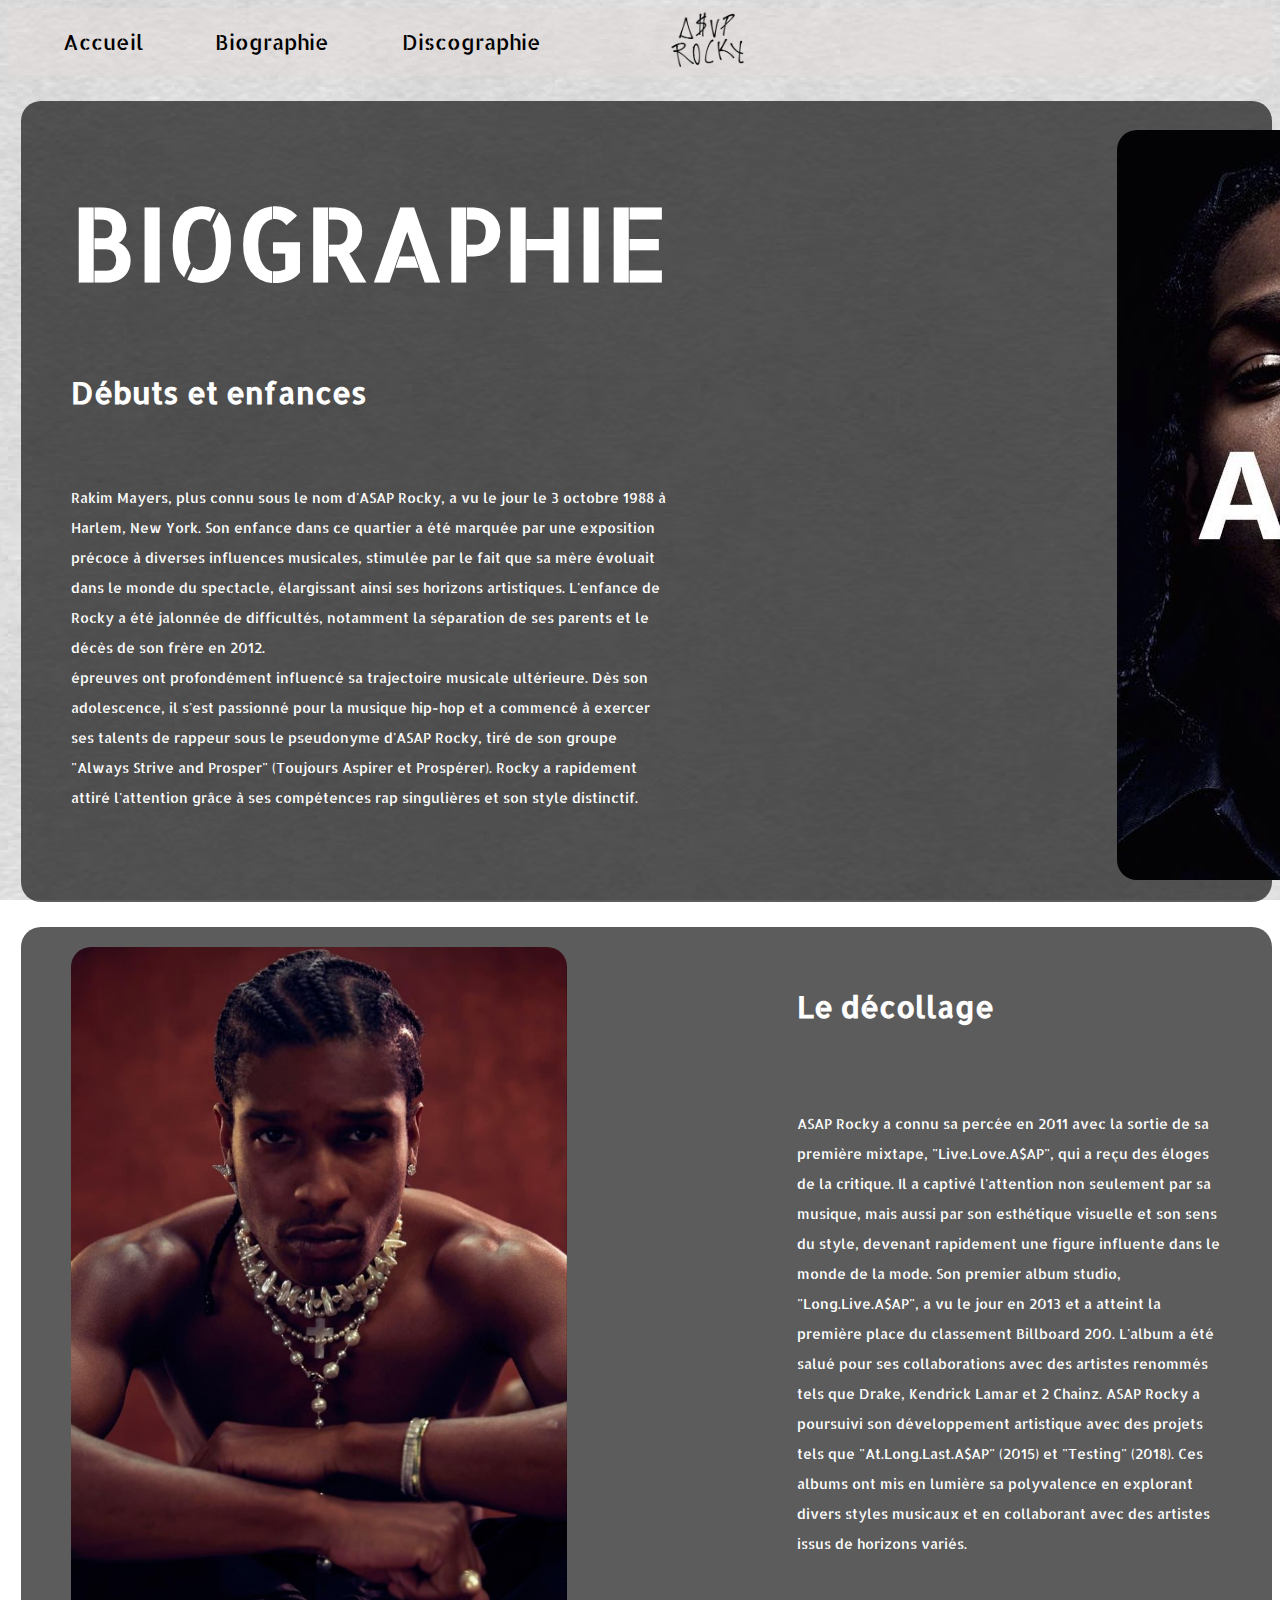
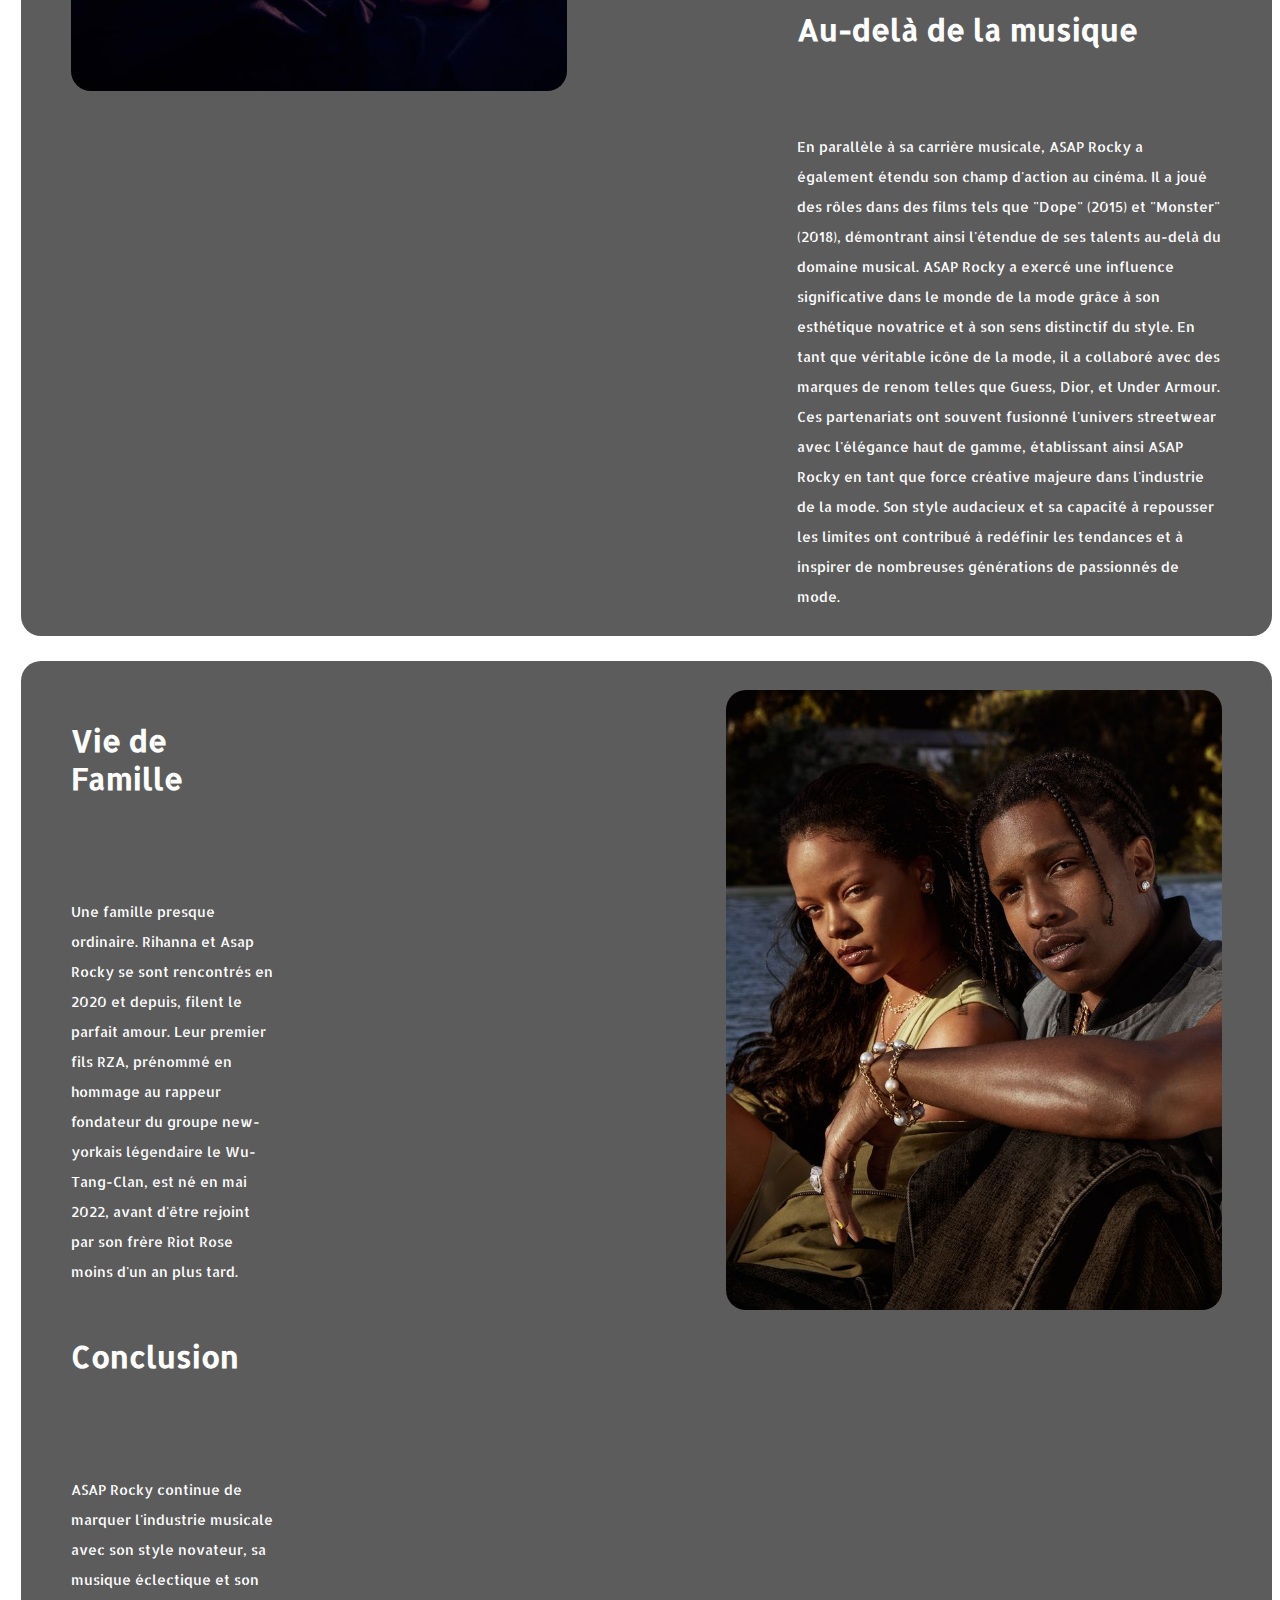
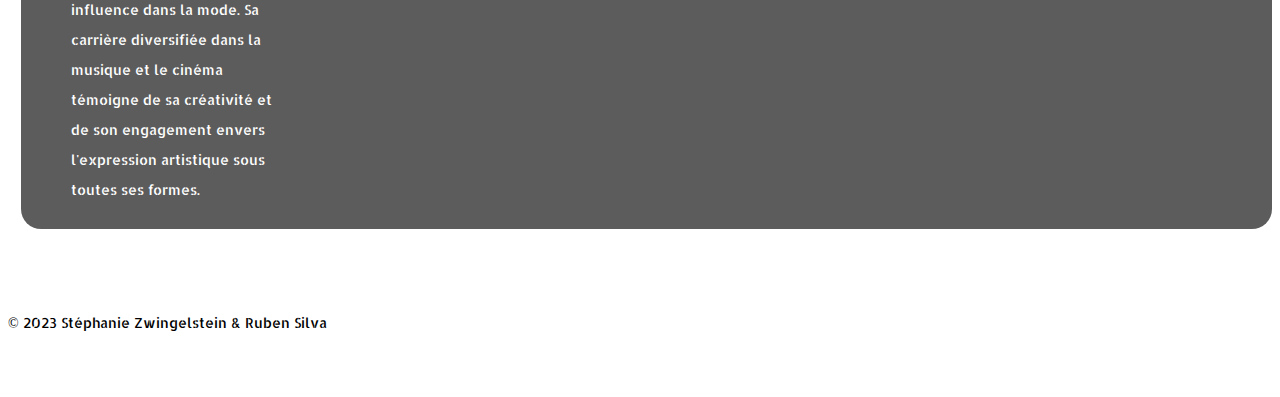
<file: HTML/Biographie.html>
<!DOCTYPE html>
<html lang="fr">
<head>
    <meta charset="UTF-8">
    <meta name="viewport" content="width=device-width, initial-scale=1.0">
    <link rel="stylesheet" href="../CSS/style.css" media="all">
    <link rel="stylesheet" href="https://cdnjs.cloudflare.com/ajax/libs/font-awesome/6.5.1/css/all.min.css" integrity="sha512-DTOQO9RWCH3ppGqcWaEA1BIZOC6xxalwEsw9c2QQeAIftl+Vegovlnee1c9QX4TctnWMn13TZye+giMm8e2LwA==" crossorigin="anonymous" referrerpolicy="no-referrer" />
    <link rel="stylesheet" type="text/css" href="//fonts.googleapis.com/css?family=Allerta+Stencil" />
    <link rel="icon" href="../Image/logo1.png">
    <title>ASAP Rocky</title>
</head>
<body class="Biographie">
    <header class="menu">
        <nav>
            <ul>
                <li><a href="../index.html">Accueil</a></li>
                <li><a href="#">Biographie</a></li>
                <li><a href="Discographie.html">Discographie</a></li>
            </ul>
        </nav>
        <a class="logo" href="../index.html">
            <img src="../Image/A$VP_ROCKY_black.png" width="80px" alt="Logo ASAP ROCKY">
            </a>
            <div class="media">
                <a href="https://open.spotify.com/intl-fr/artist/13ubrt8QOOCPljQ2FL1Kca?si=rkYCY140RQmG4-lphoN6HA"><i class="fa-brands fa-spotify"></i></a>
                <a href="https://www.youtube.com/@asaprockyvevo"><i class="fa-brands fa-youtube"></i></a>
                <a href="https://www.instagram.com/asaprocky/"><i class="fa-brands fa-instagram"></i></a>
            </div>
    </header>
    <div class="redaction-droite">
        <article class="gauche">
            <h1>BI0GRAPHIE</h1>
            <h5 class="mini-title">Débuts et enfances</h5><br>
            <p>Rakim Mayers, plus connu sous le nom d'ASAP Rocky, a vu le jour le 3 octobre 1988 à Harlem, New York. 
                Son enfance dans ce quartier a été marquée par une exposition précoce à diverses influences musicales, 
                stimulée par le fait que sa mère évoluait dans le monde du spectacle, élargissant ainsi ses horizons artistiques.
                L'enfance de Rocky a été jalonnée de difficultés, notamment la séparation de ses parents et le décès 
                de son frère en 2012. <br> épreuves ont profondément influencé sa trajectoire musicale ultérieure.
                Dès son adolescence, il s'est passionné pour la musique hip-hop et a commencé à exercer ses talents de rappeur 
                sous le pseudonyme d'ASAP Rocky, tiré de son groupe "Always Strive and Prosper" (Toujours Aspirer et Prospérer). 
                Rocky a rapidement attiré l'attention grâce à ses compétences rap singulières et son style distinctif. 
                </p>
        </article>
        <div>
            <img class="bio1" src="../Image/bio1.jpg" width="496" alt="Photo ASAP">
        </div>
    </div>

    <div class="redaction-droite">
        <br><br>
        <div>
            <img class="bio2" src="../Image/bio2.jpg" width="496" alt="Photo ASAP">
        </div>
        <div class="droite">
           <h5 class="mini-title">Le décollage</h5><br>
        <p>
            ASAP Rocky a connu sa percée en 2011 avec la sortie de sa première mixtape, "Live.Love.A$AP", qui a reçu des 
            éloges de la critique. Il a captivé l'attention non seulement par sa musique, mais aussi par son esthétique visuelle  
            et son sens du style, devenant rapidement une figure influente dans le monde de la mode.
            Son premier album studio, "Long.Live.A$AP", a vu le jour en 2013 et a atteint la première place du classement Billboard 200.
            L'album a été salué pour ses collaborations avec des artistes renommés tels que Drake, Kendrick Lamar et 2 Chainz.
            ASAP Rocky a poursuivi son développement artistique avec des projets 
            tels que "At.Long.Last.A$AP" (2015) et "Testing" (2018). Ces albums ont mis en lumière sa polyvalence en explorant 
             divers styles musicaux et en collaborant avec des artistes issus de horizons variés. 
        </p>
        <h5 class="mini-title">Au-delà de la musique</h5><br>
        <p>En parallèle à sa carrière musicale, ASAP Rocky a également étendu son champ d'action au cinéma. Il a joué des rôles dans des films tels que "Dope" (2015) et "Monster" (2018), démontrant ainsi l'étendue de ses talents au-delà du domaine musical.
            ASAP Rocky a exercé une influence significative dans le monde de la mode grâce à son esthétique novatrice et à son sens distinctif du style. En tant que véritable icône de la mode, il a collaboré avec des marques de renom telles que Guess, Dior, et Under Armour. Ces partenariats ont souvent fusionné l'univers streetwear avec l'élégance haut de gamme, établissant ainsi ASAP Rocky en tant que force créative majeure dans l'industrie de la mode. Son style audacieux et sa capacité à repousser les limites ont contribué à redéfinir les tendances et à inspirer de nombreuses générations de passionnés de mode. 
        </p> 
        </div>
    </div>

    <div class="redaction-droite">
        <article class="gauche">
            <h5 class="mini-title">Vie de Famille</h5><br>
            <p>
                Une famille presque ordinaire. Rihanna et Asap Rocky se sont rencontrés en 2020 et depuis, filent le 
                parfait amour. Leur premier fils RZA, prénommé en hommage au rappeur fondateur du groupe new-yorkais 
                légendaire le Wu-Tang-Clan, est né en mai 2022, avant d'être rejoint par son 
                frère Riot Rose moins d'un an plus tard.
            </p>
            <h5 class="mini-title">Conclusion</h5><br>
            <p>
                ASAP Rocky continue de marquer l'industrie musicale avec son style novateur, sa musique éclectique et 
                son influence dans la mode. Sa carrière diversifiée dans la musique et le cinéma témoigne de sa 
                créativité et de son engagement envers l'expression artistique sous toutes ses formes.
            </p>
        </article>
        <div>
            <img class="bio1" src="../Image/bio3.jpg" width="496" alt="Photo ASAP">
        </div>
    </div>
    <br><br><br><br><br><br><br><br>
    <footer>
        <p>&copy; 2023 Stéphanie Zwingelstein & Ruben Silva</p>
    </footer>
</body>
</html>
</file>
<file: CSS/style.css>
@font-face {
    font-family: 'Eras Bold ITC';
    src: local('Eras Bold ITC'), url('chemin/vers/votre-police.woff') format('woff');
    font-weight: bold;
  }

body {
    font-family: Allerta Stencil; 
}

.menu { 
	font-family: Allerta Stencil; 
    font-size: 130%;
    background-color: rgba(230, 220, 220, 0.449);

}

.fa-brands {
    font-size: 30px;
    margin-right: 50px;
    color: black;
}


header {
    display: flex;
    justify-content: space-between;
    align-items: center;
}

nav ul {
    list-style: none;
    display: flex;
}

nav li {
    margin-right: 10%;
}

nav a {
    text-decoration: none;
    color: black;
    padding: 10px 15px;
    transition: background-color 0.3s;
    border-radius: 15px;
}

nav a:hover {
    background-color: grey;
}

.logo {
    margin-right: 14%;    
}




#cookie-banner {
    background-color: rgba(78, 71, 71, 0.584);
    color: #fff;
    text-align: center;
}

#cookie-banner button {
    padding: 5px 10px;
    background-color: #4caf50;
    color: white;
    border-radius: 4px;
}




/*##########################  CSS Acceuil  ##########################*/


.Acceuil {
    background: url('../Image/BackASAPsans.png') center/cover no-repeat fixed;
}

.flex-container {
    display: flex;
    justify-content: space-between; 
    margin-top: 2%;
}

.text-left, .text-right, .text-below, .top-song {
    width: 60%;
}

.top-song {
    margin-top: -7%; 
    margin-left: 3%;
}

.quote {
    margin-left: 20%;
    font-family: 'Eras Bold ITC', sans-serif;
    font-size: 40px
}

.ASAP {
    margin-top: 1%;
    margin-left: 115%;
    font-family: 'Eras Bold ITC', sans-serif;
    font-size: 110px
}

.ROCKY {
    font-family: 'Eras Bold ITC', sans-serif;
    font-size: 110px; 
    margin-left: -10%;
    margin-top: 14%;
    -webkit-text-stroke: 2px black; 
    color: transparent;
  } 

  

  /*###################################*/


  /*######## Biographie ##########*/
  
  
.Biographie {
    background: url('../Image/BackASAP2.png') center/cover no-repeat fixed;
  }


.bio1 {
    margin-left: 450px;
    margin-top: 2%;
    border-radius: 20px;
 }

 .bio2 {
    margin-top: 2%;
    border-radius: 20px;
 }

 .mini-title {
    font-size: 30px;
 }

 .redaction-droite {
    margin-left: 50%;
    font-family: 'Eras Bold ITC', sans-serif,;
font-size: 50px;
margin-left: 1%;
margin-top: 2%;
display: flex;
background-color: rgba(0, 0, 0, 0.638);
border-radius: 20px;
color: #fff;
padding: 10px 50px;
}

.droite {
    margin-left: 20%;
 }

 




 /*###################################*/




 /*######## Discographie ##########*/


 .Discographie {
    background: url('../Image/BackASAP2.png') center/cover no-repeat fixed;
  }

  .row{
    display: flex;
    height: 88%;
    margin-top: 8%;
    margin-left: 5%;
  }

  .col{
    flex-basis: 70%;
    gap: 2vmin;
  }

  .ALB {
    margin-top: -15%;
    font-family: 'Eras Bold ITC', sans-serif;
    font-size: 80px;
  }


  p{
    font-size: 14px;
    line-height: 30px;
    margin-top: -7%;
  }

  .gallery {
    max-width: 80%;
    margin-right: 0px;
    display: flex;
    gap: 2vmin;
    padding: 0 14px;
  }

.gallery li {
    list-style-type: none;
    height: 500px;
    flex-grow: 1;
}

.gallery img {
    width: 100%;
    height: 100%;
    object-fit: cover;
}

  


 /*###################################*/
</file>
